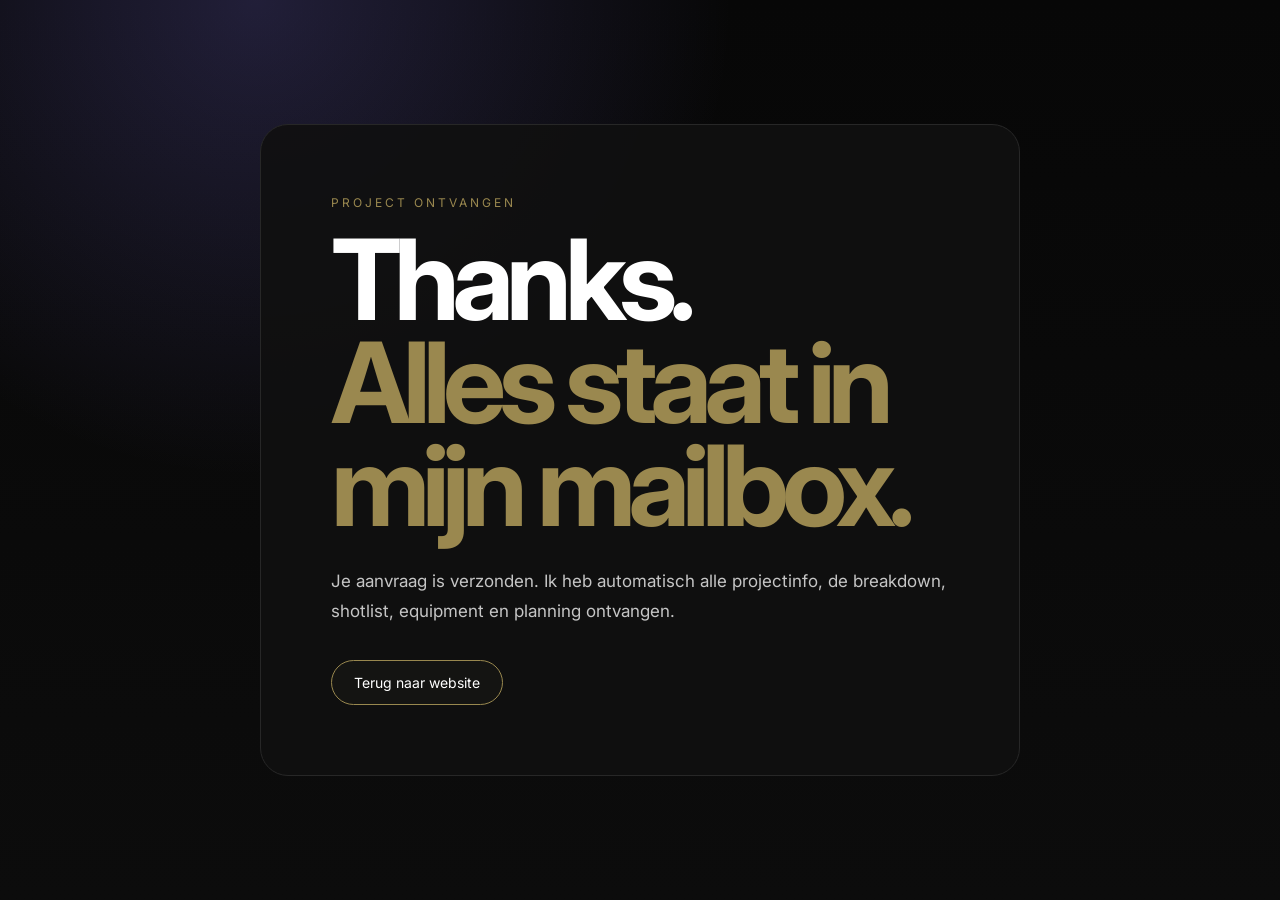
<file: thanks.html>
<!DOCTYPE html>
<html lang="nl">
<head>
  <meta charset="UTF-8" />
  <meta name="viewport" content="width=device-width, initial-scale=1.0" />
  <meta name="description" content="Je projectaanvraag voor Ochtendstond.WAV is ontvangen." />

  <link rel="icon" type="image/png" href="assets/favicon.png" />
  <link rel="shortcut icon" type="image/png" href="assets/favicon.png" />
  <link rel="apple-touch-icon" href="assets/favicon.png" />
  <link rel="stylesheet" href="style.css?v=20260827-final" />

  <title>Project ontvangen - Ebben Visuals</title>
</head>
<body class="thanks-page">
  <main class="thanks-card">
    <p class="eyebrow">PROJECT ONTVANGEN</p>
    <h1>Thanks.<br><span>Alles staat in mijn mailbox.</span></h1>
    <p class="hero-desc">
      Je aanvraag is verzonden. Ik heb automatisch alle projectinfo, de breakdown, shotlist,
      equipment en planning ontvangen.
    </p>
    <a class="btn btn-primary" href="index.html">Terug naar website</a>
  </main>
</body>
</html>
</file>
<file: style.css>
@import url('https://fonts.googleapis.com/css2?family=Inter:wght@300;400;500;600;700;800&display=swap');

:root {
  --bg: #070707;
  --panel: #101010;
  --panel-2: #171717;
  --line: #272727;
  --text: #ffffff;
  --muted: #a7a7a7;
  --soft: #6f6f6f;
  --accent: #8b7dff;
  --accent-2: #5f55d8;
  --green: #37d69a;
  --orange: #e9b15d;
  --radius: 18px;
}

* {
  margin: 0;
  padding: 0;
  box-sizing: border-box;
}

html {
  scroll-behavior: smooth;
}

body {
  min-height: 100vh;
  background:
    radial-gradient(circle at 20% 0%, rgba(139, 125, 255, 0.2), transparent 35%),
    linear-gradient(180deg, #070707 0%, #0c0c0c 100%);
  color: var(--text);
  font-family: 'Inter', system-ui, -apple-system, BlinkMacSystemFont, sans-serif;
}

a {
  color: inherit;
  text-decoration: none;
}

.site-header {
  position: fixed;
  top: 0;
  left: 0;
  z-index: 50;
  width: 100%;
  display: flex;
  justify-content: space-between;
  align-items: center;
  padding: 24px 60px;
  background: rgba(7, 7, 7, 0.62);
  border-bottom: 1px solid rgba(255,255,255,0.06);
  backdrop-filter: blur(14px);
}

.logo {
  font-size: 13px;
  font-weight: 700;
  letter-spacing: 4px;
}

.nav-links {
  display: flex;
  gap: 28px;
}

.nav-links a {
  font-size: 13px;
  color: var(--muted);
  transition: 0.2s ease;
}

.nav-links a:hover {
  color: var(--text);
}

.hero {
  min-height: 100vh;
  display: flex;
  align-items: center;
  padding: 150px 60px 90px;
  background:
    linear-gradient(90deg, rgba(0,0,0,0.88), rgba(0,0,0,0.45)),
    url("assets/DSC00262.JPG");
  background-size: cover;
  background-position: center;
}

.hero-content {
  width: 100%;
  max-width: 920px;
}

.eyebrow {
  font-size: 12px;
  letter-spacing: 3px;
  color: #9a884f;
  margin-bottom: 18px;
  text-transform: uppercase;
}

h1 {
  font-size: clamp(52px, 9vw, 112px);
  line-height: 0.92;
  letter-spacing: -0.07em;
  margin-bottom: 30px;
}

h1 span,
.section-head h2 span {
  color: #9a884f;
}

.hero-desc {
  max-width: 620px;
  color: rgba(255,255,255,0.76);
  font-size: 17px;
  line-height: 1.75;
  margin-bottom: 34px;
}

.hero-actions,
.form-nav {
  display: flex;
  gap: 12px;
  flex-wrap: wrap;
}

.btn {
  display: inline-flex;
  justify-content: center;
  align-items: center;
  border: 1px solid var(--line);
  border-radius: 999px;
  padding: 13px 22px;
  font-size: 14px;
  cursor: pointer;
  transition: 0.2s ease;
  font-family: inherit;
}

.btn-primary {
  color: white;
  background: #141412;
  border-color: #99884f;
}

.btn-primary:hover {
  background: #99884f;
  border-color: #99884f;
}

.btn-primary:active {
  transform: scale(0.98);
}

.btn-secondary {
  color: white;
  background: #141412;
  border-color: #8b7dff;
}

.btn-secondary:hover {
  background: #8b7dff;
  border-color: #8b7dff;
}

.btn-secondary:active {
  transform: scale(0.98);
}

.section {
  padding: 110px 60px;
}

.section-head {
  max-width: 760px;
  margin-bottom: 36px;
}

.section-head h2 {
  font-size: clamp(34px, 5vw, 64px);
  line-height: 1;
  letter-spacing: -0.055em;
}

.section-sub {
  color: var(--muted);
  line-height: 1.7;
  margin-top: 16px;
}

.projects {
  display: grid;
  grid-template-columns: repeat(3, 1fr);
  gap: 18px;
}

.project-card {
  display: block;
  position: relative;
  height: 520px;
  border-radius: var(--radius);
  overflow: hidden;
  background: var(--panel);
  cursor: pointer;
}

.project-card img {
  width: 100%;
  height: 100%;
  object-fit: cover;
  filter: saturate(0.75) contrast(1.08);
  transition: transform 0.6s ease;
}

.project-card:hover img {
  transform: scale(1.06);
}

.overlay {
  position: absolute;
  inset: auto 0 0 0;
  padding: 28px;
  background: linear-gradient(transparent, rgba(0,0,0,0.92));
}

.overlay p {
  color: #9a884f;
  font-size: 12px;
  margin-bottom: 8px;
}

.overlay h3 {
  font-size: 26px;
}

.overlay span {
  display: inline-flex;
  width: fit-content;
  margin-top: 12px;
  color: rgba(255,255,255,0.78);
  font-size: 12px;
  border-bottom: 1px solid rgba(255,255,255,0.22);
}

.portfolio-page {
  background:
    radial-gradient(circle at 80% 0%, rgba(154,136,79,0.16), transparent 34%),
    linear-gradient(180deg, #070707 0%, #0c0c0c 100%);
}

.portfolio-header {
  position: sticky;
  top: 0;
}

.portfolio-main {
  padding-top: 90px;
}

.portfolio-hero {
  min-height: 62vh;
  display: flex;
  align-items: end;
  padding: 140px 60px 70px;
  background:
    linear-gradient(180deg, rgba(0,0,0,0.1), rgba(0,0,0,0.92)),
    var(--portfolio-image);
  background-size: cover;
  background-position: center;
}

.portfolio-hero-content {
  max-width: 860px;
}

.portfolio-kicker {
  display: inline-flex;
  gap: 8px;
  align-items: center;
  color: #d9cc8a;
  font-size: 12px;
  letter-spacing: 3px;
  text-transform: uppercase;
  margin-bottom: 18px;
}

.portfolio-kicker::before {
  content: "";
  width: 34px;
  height: 1px;
  background: #9a884f;
}

.portfolio-hero h1 {
  font-size: clamp(48px, 8vw, 104px);
  line-height: 0.95;
  letter-spacing: -0.07em;
  margin-bottom: 24px;
}

.portfolio-hero p {
  max-width: 680px;
  color: rgba(255,255,255,0.76);
  font-size: 17px;
  line-height: 1.75;
}

.portfolio-toolbar {
  display: flex;
  justify-content: space-between;
  gap: 14px;
  align-items: center;
  padding: 26px 60px;
  border-top: 1px solid var(--line);
  border-bottom: 1px solid var(--line);
  background: rgba(7,7,7,0.78);
}

.portfolio-toolbar p {
  color: var(--muted);
  font-size: 14px;
}

.portfolio-nav {
  display: flex;
  gap: 10px;
  flex-wrap: wrap;
}

.portfolio-nav a {
  border: 1px solid var(--line);
  border-radius: 999px;
  color: var(--muted);
  padding: 9px 14px;
  font-size: 13px;
  transition: 0.2s ease;
}

.portfolio-nav a:hover,
.portfolio-nav a.active {
  color: white;
  border-color: #9a884f;
  background: rgba(154,136,79,0.12);
}

.portfolio-grid {
  display: grid;
  grid-template-columns: repeat(12, 1fr);
  gap: 16px;
}

.portfolio-item {
  grid-column: span 4;
  border: 1px solid var(--line);
  border-radius: 18px;
  overflow: hidden;
  background: #0a0a0a;
}

.portfolio-item.wide {
  grid-column: span 8;
}

.portfolio-item.tall {
  grid-row: span 2;
}

.portfolio-media {
  width: 100%;
  aspect-ratio: 4 / 5;
  display: block;
  object-fit: cover;
  background: #111;
  filter: saturate(0.82) contrast(1.05);
}

.portfolio-item.wide .portfolio-media {
  aspect-ratio: 16 / 9;
}

.portfolio-caption {
  padding: 16px;
}

.portfolio-caption span {
  color: #9a884f;
  font-size: 11px;
  letter-spacing: 2px;
  text-transform: uppercase;
}

.portfolio-caption h3 {
  font-size: 18px;
  margin: 7px 0 6px;
}

.portfolio-caption p {
  color: var(--muted);
  font-size: 13px;
  line-height: 1.55;
}

.portfolio-empty {
  min-height: 260px;
  display: grid;
  place-items: center;
  padding: 24px;
  color: var(--muted);
  text-align: center;
  border: 1px dashed rgba(255,255,255,0.18);
  background:
    linear-gradient(135deg, rgba(139,125,255,0.08), transparent 45%),
    #0a0a0a;
}

.portfolio-soon-panel {
  position: relative;
  z-index: 2;
  margin-bottom: 18px;
  border: 1px solid rgba(154,136,79,0.35);
  border-radius: 24px;
  background:
    linear-gradient(135deg, rgba(154,136,79,0.16), transparent 42%),
    rgba(16,16,16,0.9);
  padding: clamp(26px, 5vw, 48px);
}

.portfolio-soon-label {
  width: fit-content;
  color: #d9cc8a;
  border: 1px solid rgba(154,136,79,0.36);
  border-radius: 999px;
  background: rgba(154,136,79,0.1);
  padding: 7px 11px;
  font-size: 11px;
  font-weight: 800;
  letter-spacing: 2px;
  margin-bottom: 18px;
}

.portfolio-soon-panel h2 {
  max-width: 760px;
  font-size: clamp(36px, 6vw, 76px);
  line-height: 0.95;
  letter-spacing: -0.06em;
  margin-bottom: 18px;
}

.portfolio-soon-panel p:not(.portfolio-soon-label) {
  max-width: 680px;
  color: var(--muted);
  font-size: 15px;
  line-height: 1.75;
  margin-bottom: 26px;
}

.portfolio-grid-muted {
  opacity: 0.58;
  filter: grayscale(1);
}

.portfolio-placeholder .portfolio-empty {
  min-height: 220px;
}

.portfolio-cta {
  display: flex;
  justify-content: space-between;
  align-items: center;
  gap: 22px;
  border: 1px solid var(--line);
  border-radius: 24px;
  background: rgba(16,16,16,0.84);
  padding: clamp(24px, 5vw, 46px);
}

.portfolio-cta h2 {
  font-size: clamp(30px, 5vw, 58px);
  line-height: 1;
  letter-spacing: -0.055em;
}

.portfolio-cta p {
  max-width: 560px;
  color: var(--muted);
  line-height: 1.7;
  margin-top: 14px;
}

.process-section {
  background: linear-gradient(180deg, rgba(255,255,255,0.015), rgba(255,255,255,0));
}

.process-grid {
  display: grid;
  grid-template-columns: minmax(0, 0.95fr) minmax(320px, 1.05fr);
  gap: 18px;
  align-items: start;
}

.workflow-list {
  display: grid;
  gap: 12px;
}

.workflow-step {
  display: grid;
  grid-template-columns: 46px 1fr;
  gap: 16px;
  align-items: start;
  border: 1px solid var(--line);
  border-radius: 18px;
  background: rgba(10,10,10,0.72);
  padding: 18px;
}

.workflow-step span {
  display: inline-flex;
  justify-content: center;
  align-items: center;
  width: 38px;
  height: 38px;
  border-radius: 999px;
  color: #d9cc8a;
  background: rgba(154,136,79,0.12);
  border: 1px solid rgba(154,136,79,0.34);
  font-size: 12px;
  font-weight: 700;
}

.workflow-step h3,
.package-detail h3 {
  font-size: 20px;
  letter-spacing: -0.03em;
  margin-bottom: 8px;
}

.workflow-step p,
.package-note {
  color: var(--muted);
  font-size: 14px;
  line-height: 1.65;
}

.package-explorer {
  border: 1px solid var(--line);
  border-radius: 24px;
  background: rgba(16,16,16,0.86);
  padding: 16px;
  box-shadow: 0 30px 90px rgba(0,0,0,0.28);
}

.package-tabs {
  display: grid;
  grid-template-columns: repeat(4, 1fr);
  gap: 8px;
  padding: 6px;
  border-radius: 18px;
  background: #090909;
  margin-bottom: 16px;
}

.package-option {
  border: 0;
  border-radius: 13px;
  background: transparent;
  color: var(--muted);
  padding: 12px 8px;
  cursor: pointer;
  font-family: inherit;
  font-weight: 600;
  transition: 0.2s ease;
}

.package-option:hover {
  color: white;
  background: rgba(154,136,79,0.1);
}

.package-option.active,
.package-option[aria-selected="true"] {
  color: white;
  background: var(--panel-2);
  box-shadow: 0 0 0 2px rgba(154,136,79,0.26);
}

.package-detail {
  display: none;
  min-height: 390px;
  border: 1px solid var(--line);
  border-radius: 18px;
  background:
    linear-gradient(135deg, rgba(139,125,255,0.1), transparent 35%),
    #0a0a0a;
  padding: 24px;
}

.package-detail.active {
  display: block;
}

.package-label {
  color: #9a884f;
  font-size: 12px;
  font-weight: 700;
  letter-spacing: 2px;
  margin-bottom: 14px;
}

.package-detail ul {
  display: grid;
  gap: 10px;
  margin: 18px 0 22px;
  padding-left: 18px;
  color: rgba(255,255,255,0.84);
  line-height: 1.55;
}

.package-detail li::marker {
  color: var(--accent);
}

.system-card {
  width: 100%;
  max-width: 820px;
  background: rgba(16,16,16,0.84);
  border: 1px solid var(--line);
  border-radius: 24px;
  padding: 18px;
  box-shadow: 0 30px 90px rgba(0,0,0,0.35);
}

.tab-bar {
  display: flex;
  gap: 8px;
  background: #090909;
  padding: 6px;
  border-radius: 18px;
  margin-bottom: 22px;
}

.tab {
  flex: 1;
  border: 0;
  border-radius: 13px;
  background: transparent;
  color: var(--muted);
  padding: 13px 10px;
  cursor: pointer;
  font-family: inherit;
  transition: 0.2s ease;
  font-weight: 500;
}

.tab:hover {
  color: var(--text);
  background: rgba(139, 125, 255, 0.08);
}

.tab.active,
.tab[aria-selected="true"] {
  color: white;
  background: var(--panel-2);
  box-shadow: 0 0 0 2px rgba(139, 125, 255, 0.28);
}

.panel {
  display: none;
}

.panel.active {
  display: block;
}

.progress-bar {
  display: flex;
  align-items: center;
  gap: 8px;
  margin: 8px 0 28px;
}

.step-dot {
  width: 9px;
  height: 9px;
  border-radius: 999px;
  background: #333;
}

.step-dot.done {
  background: var(--green);
}

.step-dot.active {
  width: 34px;
  background: var(--accent);
}

#step-label {
  margin-left: 8px;
  color: var(--soft);
  font-size: 12px;
}

.form-step {
  display: none;
}

.form-step.active {
  display: block;
}

.form-step h3 {
  font-size: 24px;
  margin-bottom: 8px;
}

.form-step p {
  color: var(--muted);
  margin-bottom: 24px;
}

label,
.field-block {
  display: block;
  margin-bottom: 22px;
  color: var(--muted);
  font-size: 13px;
}

input,
textarea,
select {
  width: 100%;
  margin-top: 8px;
  background: #0a0a0a;
  border: 1px solid var(--line);
  border-radius: 14px;
  padding: 15px 15px;
  color: white;
  font-size: 14px;
  font-family: inherit;
  outline: none;
  transition: 0.2s ease;
}

input:focus,
textarea:focus,
select:focus {
  border-color: var(--accent);
  box-shadow: 0 0 0 2px rgba(139, 125, 255, 0.12);
}

textarea {
  min-height: 110px;
  resize: vertical;
}

.option-grid {
  display: grid;
  grid-template-columns: repeat(3, 1fr);
  gap: 9px;
  margin-top: 10px;
}

.option {
  border: 1px solid var(--line);
  background: #0a0a0a;
  color: var(--muted);
  border-radius: 14px;
  padding: 13px 10px;
  cursor: pointer;
  font-family: inherit;
  font-weight: 500;
  transition: 0.2s ease;
}

.option:hover {
  border-color: var(--accent);
  color: var(--accent);
}

.option.selected {
  color: #ffffff;
  background: var(--accent);
  border-color: var(--accent);
  box-shadow: 0 0 0 2px rgba(139, 125, 255, 0.28);
}

.option.selected::before {
  content: "✓ ";
  font-weight: 700;
}

.form-nav {
  justify-content: space-between;
  margin-top: 28px;
}

.form-status {
  min-height: 23px;
}

.empty-state {
  text-align: center;
  padding: 54px 20px;
}

.empty-state i {
  display: block;
  color: var(--soft);
  font-size: 46px;
  margin-bottom: 14px;
}

.empty-state p,
.muted {
  color: var(--muted);
  font-size: 14px;
  line-height: 1.6;
}

.hidden {
  display: none;
}

.breakdown-output {
  display: grid;
  gap: 14px;
}

.breakdown-card {
  border: 1px solid var(--line);
  border-radius: 18px;
  overflow: hidden;
  background: #0a0a0a;
}

.breakdown-header {
  display: flex;
  align-items: center;
  gap: 10px;
  background: var(--panel-2);
  padding: 14px 16px;
}

.breakdown-header i {
  color: var(--accent);
  font-size: 19px;
}

.breakdown-header h3 {
  font-size: 15px;
}

.breakdown-body {
  padding: 16px;
}

.breakdown-row {
  display: flex;
  justify-content: space-between;
  gap: 18px;
  padding: 9px 0;
  border-bottom: 1px solid var(--line);
  font-size: 13px;
}

.breakdown-row:last-child {
  border-bottom: 0;
}

.breakdown-row span:first-child {
  color: var(--muted);
  min-width: 140px;
}

.breakdown-row strong {
  text-align: right;
}

.pill {
  display: inline-block;
  padding: 7px 11px;
  border-radius: 999px;
  background: rgba(139,125,255,0.14);
  color: #c9c3ff;
  font-size: 12px;
  margin: 4px 4px 4px 0;
}

.pill.green {
  color: #b8ffdf;
  background: rgba(55,214,154,0.14);
}

.pill.orange {
  color: #ffd9a6;
  background: rgba(233,177,93,0.14);
}

.metrics {
  display: grid;
  grid-template-columns: repeat(3, 1fr);
  gap: 14px;
  margin-bottom: 20px;
}

.metric {
  border: 1px solid var(--line);
  border-radius: 16px;
  background: #0a0a0a;
  padding: 18px;
}

.metric span {
  display: block;
  color: var(--muted);
  font-size: 12px;
  margin-bottom: 8px;
}

.metric strong {
  font-size: 24px;
}

.project-list {
  display: grid;
  gap: 10px;
}

.project-row {
  display: flex;
  gap: 12px;
  align-items: center;
  border: 1px solid var(--line);
  background: #0a0a0a;
  border-radius: 16px;
  padding: 14px;
  cursor: pointer;
  transition: 0.2s ease;
}

.project-row:hover {
  border-color: var(--accent);
  background: rgba(139, 125, 255, 0.06);
}

.project-row.active {
  border-color: var(--accent);
  background: rgba(139, 125, 255, 0.14);
}

.project-row-completed {
  opacity: 0.48;
  filter: grayscale(1);
}

.project-row-completed .status {
  color: #d7d7d7;
  background: rgba(255, 255, 255, 0.08);
}

.status {
  border-radius: 999px;
  background: rgba(139,125,255,0.14);
  color: #c9c3ff;
  padding: 5px 9px;
  font-size: 11px;
}

.project-info {
  flex: 1;
}

.project-info strong {
  display: block;
  font-size: 14px;
}

.project-info span {
  display: block;
  color: var(--muted);
  font-size: 12px;
  margin-top: 3px;
}

.about-text {
  max-width: 75ch;
  font-size: 17px;
  color: rgba(255,255,255,0.82);
  line-height: 1.35;
  letter-spacing: -0.03em;
}

.contact-links {
  display: flex;
  flex-direction: column;
  gap: 14px;
}

.contact-links a {
  width: fit-content;
  font-size: clamp(12px, 3vw, 20px);
  letter-spacing: -0.05em;
  border-bottom: 1px solid rgba(255,255,255,0.2);
  transition: 0.2s ease;
}

.contact-links a:hover {
  border-bottom-color: var(--accent);
  color: var(--accent);
}

.footer {
  padding: 32px 60px;
  color: var(--soft);
  border-top: 1px solid var(--line);
}

#completeProjectBtn:disabled,
button:disabled {
  cursor: not-allowed;
  opacity: 0.55;
}

@media (max-width: 900px) {
  .site-header {
    padding: 18px 22px;
  }

  .nav-links {
    display: none;
  }

  .hero,
  .section {
    padding-left: 22px;
    padding-right: 22px;
  }

  .projects,
  .process-grid,
  .portfolio-grid,
  .metrics {
    grid-template-columns: 1fr;
  }

  .portfolio-hero,
  .portfolio-toolbar {
    padding-left: 22px;
    padding-right: 22px;
  }

  .portfolio-toolbar,
  .portfolio-cta {
    align-items: flex-start;
    flex-direction: column;
  }

  .portfolio-item,
  .portfolio-item.wide {
    grid-column: span 1;
  }

  .project-card {
    height: 420px;
  }

  .option-grid {
    grid-template-columns: repeat(2, 1fr);
  }

  .package-detail {
    min-height: auto;
  }

  .breakdown-row {
    flex-direction: column;
    gap: 5px;
  }

  .breakdown-row strong {
    text-align: left;
  }

  .footer {
    padding: 28px 22px;
  }
}

@media (max-width: 560px) {
  .hero {
    padding-top: 130px;
  }

  .hero-actions,
  .form-nav,
  .tab-bar,
  .package-tabs {
    flex-direction: column;
  }

  .package-tabs {
    display: flex;
  }

  .option-grid {
    grid-template-columns: 1fr;
  }
}

.thanks-page {
  min-height: 100vh;
  display: flex;
  align-items: center;
  justify-content: center;
  padding: 40px 20px;
}

.thanks-card {
  width: min(760px, 100%);
  border: 1px solid var(--line);
  background: rgba(16, 16, 16, 0.9);
  border-radius: 28px;
  padding: clamp(32px, 6vw, 70px);
}

.about-text {
  margin-bottom: 1.5rem;
  line-height: 1.8;
}

/* Screenplay redesign for Ochtendstond.WAV */
.screenplay-site {
  --paper: #fbfaf6;
  --script-ink: #111111;
  --script-muted: #4d4a44;
  --script-rule: #d8d4ca;
  --script-red: #ff493d;
  --script-red-soft: rgba(255, 73, 61, 0.12);
  --script-shadow: rgba(28, 23, 16, 0.2);
  --page-width: 930px;
  --script-margin: clamp(28px, 7vw, 104px);
  background:
    linear-gradient(90deg, rgba(0, 0, 0, 0.035) 1px, transparent 1px),
    linear-gradient(180deg, #d8d2c4, #f0eadf 42%, #d6cfbf);
  background-size: 46px 46px, auto;
  color: var(--script-ink);
  font-family: "Courier New", Courier, monospace;
}

.screenplay-site::selection {
  background: var(--script-red-soft);
}

.screenplay-site .site-header {
  position: sticky;
  top: 0;
  z-index: 80;
  width: min(100%, var(--page-width));
  margin: 0 auto;
  padding: 14px var(--script-margin);
  display: grid;
  grid-template-columns: 1fr auto 1fr;
  align-items: center;
  gap: clamp(18px, 4vw, 54px);
  background: rgba(251, 250, 246, 0.94);
  border: 1px solid var(--script-rule);
  border-top: 0;
  backdrop-filter: blur(10px);
  box-shadow: 0 12px 30px rgba(0,0,0,0.07);
}

.screenplay-site .logo {
  color: var(--script-ink);
  font-size: 12px;
  font-weight: 700;
  letter-spacing: 0.04em;
  text-align: center;
  text-transform: uppercase;
}

.screenplay-site .nav-links {
  display: flex;
  gap: clamp(12px, 2vw, 24px);
  align-items: center;
}

.screenplay-site .nav-left {
  justify-content: flex-start;
}

.screenplay-site .nav-right {
  justify-content: flex-end;
}

.screenplay-site .nav-links a {
  color: var(--script-muted);
  font-size: 12px;
  text-transform: uppercase;
}

.screenplay-site .nav-links a:hover {
  color: var(--script-red);
}

.screenplay-site main {
  width: min(100%, 1080px);
  margin: 0 auto;
  padding: 18px clamp(10px, 2vw, 24px) 54px;
}

.screenplay-site .hero,
.screenplay-site .section,
.screenplay-site .footer {
  position: relative;
  width: min(100%, var(--page-width));
  margin: 0 auto 34px;
  padding: 78px var(--script-margin) 86px;
  background:
    linear-gradient(90deg, rgba(0, 0, 0, 0.022), transparent 2%, transparent 98%, rgba(0, 0, 0, 0.03)),
    var(--paper);
  border: 1px solid #c7c2b7;
  border-radius: 0;
  box-shadow: 0 20px 60px var(--script-shadow);
}

.screenplay-site .hero {
  min-height: min(920px, calc(100vh - 72px));
  display: grid;
  place-items: center;
  background:
    linear-gradient(90deg, rgba(0, 0, 0, 0.022), transparent 2%, transparent 98%, rgba(0, 0, 0, 0.03)),
    var(--paper);
}

.screenplay-site .hero::before,
.screenplay-site .section::before {
  content: "";
  position: absolute;
  top: 0;
  bottom: 0;
  left: var(--script-margin);
  width: 1px;
  background: rgba(17, 17, 17, 0.08);
}

.screenplay-site .hero::after,
.screenplay-site .section::after {
  content: "";
  position: absolute;
  inset: 0;
  pointer-events: none;
  opacity: 0.28;
  background:
    repeating-linear-gradient(0deg, transparent 0 23px, rgba(0, 0, 0, 0.018) 24px),
    radial-gradient(circle at 22% 18%, rgba(0, 0, 0, 0.04), transparent 18%),
    radial-gradient(circle at 80% 84%, rgba(0, 0, 0, 0.03), transparent 22%);
  mix-blend-mode: multiply;
}

.screenplay-site .hero > *,
.screenplay-site .section > * {
  position: relative;
  z-index: 1;
}

.screenplay-site .hero-content {
  width: 100%;
  max-width: 680px;
  text-align: center;
}

.screenplay-site .hero-content::before {
  content: "A1";
  position: absolute;
  top: -22px;
  left: calc(var(--script-margin) * -0.72);
  color: var(--script-ink);
  font-weight: 700;
}

.screenplay-site .hero-content::after {
  content: "TITLE PAGE";
  position: absolute;
  top: -64px;
  right: 0;
  color: var(--script-red);
  font-family: Arial, Helvetica, sans-serif;
  font-size: clamp(18px, 3vw, 32px);
  font-weight: 900;
  transform: rotate(-1deg);
}

.screenplay-site .eyebrow {
  color: var(--script-ink);
  font-size: 13px;
  font-weight: 700;
  letter-spacing: 0.02em;
  text-align: left;
}

.screenplay-site .hero .eyebrow {
  margin: 0 0 82px;
  text-align: center;
  text-decoration: underline;
  text-underline-offset: 4px;
}

.screenplay-site h1 {
  margin: 0 auto 28px;
  color: var(--script-ink);
  font-size: clamp(30px, 7vw, 68px);
  line-height: 1.18;
  letter-spacing: 0;
  text-align: center;
  text-transform: uppercase;
}

.screenplay-site h1 span,
.screenplay-site .section-head h2 span {
  color: var(--script-ink);
}

.screenplay-site .hero-desc {
  max-width: 620px;
  margin: 0 0 24px;
  color: var(--script-ink);
  font-size: 16px;
  line-height: 1.55;
}

.screenplay-site .script-label {
  margin: 0 0 28px;
  color: var(--script-muted);
  font-size: 13px;
  text-align: center;
  text-transform: uppercase;
}

.screenplay-site .hero-subtitle {
  max-width: 560px;
  margin: 0 auto 74px;
  color: var(--script-ink);
  font-size: clamp(15px, 2.2vw, 19px);
  line-height: 1.6;
  text-align: center;
}

.screenplay-site .script-credit {
  display: grid;
  gap: 8px;
  margin: 0 auto 52px;
  color: var(--script-muted);
  font-size: 13px;
  text-align: center;
  text-transform: uppercase;
}

.screenplay-site .script-credit strong {
  color: var(--script-ink);
  font-size: 16px;
}

.screenplay-site .hero-desc:first-of-type {
  margin-left: 138px;
  max-width: 430px;
}

.screenplay-site .hero-desc:first-of-type::first-line,
.screenplay-site .hero-desc:nth-of-type(2)::first-line {
  font-weight: 700;
}

.screenplay-site .hero-actions {
  justify-content: center;
  margin: 0;
}

.screenplay-site .story-page {
  min-height: 760px;
}

.screenplay-site .page-number {
  position: absolute;
  top: 34px;
  right: var(--script-margin);
  color: var(--script-muted);
}

.screenplay-site .transition,
.screenplay-site .slugline,
.screenplay-site .character {
  color: var(--script-ink);
  font-weight: 700;
  text-transform: uppercase;
}

.screenplay-site .transition {
  text-align: right;
}

.screenplay-site .slugline {
  margin: 42px 0 28px;
}

.screenplay-site .action {
  max-width: 680px;
  margin: 0 0 28px;
  color: var(--script-ink);
  font-size: 16px;
  line-height: 1.75;
}

.screenplay-site .character {
  margin: 44px auto 8px;
  text-align: center;
}

.screenplay-site .dialogue {
  max-width: 430px;
  margin: 0 auto 38px;
  color: var(--script-ink);
  font-size: 16px;
  line-height: 1.65;
  text-align: left;
}

.screenplay-site .btn {
  border: 1px solid var(--script-ink);
  border-radius: 0;
  background: var(--script-ink);
  color: var(--paper);
  font: inherit;
  font-size: 13px;
  padding: 0 16px;
  min-height: 42px;
}

.screenplay-site .btn-secondary {
  background: transparent;
  color: var(--script-ink);
}

.screenplay-site .btn:hover,
.screenplay-site .btn:focus-visible {
  outline: 0;
  border-color: var(--script-red);
  background: var(--script-red);
  color: var(--paper);
}

.screenplay-site .section::before {
  left: var(--script-margin);
}

.screenplay-site .section-head {
  max-width: 680px;
  margin-bottom: 42px;
}

.screenplay-site #work .section-head::before,
.screenplay-site #process .section-head::before,
.screenplay-site #intake .section-head::before,
.screenplay-site #about .section-head::before,
.screenplay-site #contact .section-head::before {
  display: block;
  margin-bottom: 20px;
  color: var(--script-ink);
  font-weight: 700;
  text-transform: uppercase;
}

.screenplay-site #work .section-head::before {
  content: "EXT. PORTFOLIO WALL - DAY";
}

.screenplay-site #process .section-head::before {
  content: "INT. PRE-PRODUCTION ROOM - CONTINUOUS";
}

.screenplay-site #intake .section-head::before {
  content: "INT. PROJECT DRAFT - START";
}

.screenplay-site #about .section-head::before {
  content: "CHARACTER INTRODUCTION";
}

.screenplay-site #contact .section-head::before {
  content: "FADE OUT.";
}

.screenplay-site .section-head h2 {
  font-size: clamp(18px, 3vw, 30px);
  line-height: 1.25;
  letter-spacing: 0;
  text-transform: uppercase;
}

.screenplay-site .section-sub {
  color: var(--script-muted);
}

.screenplay-site #work .section-head .eyebrow::after {
  content: " / SLUG LINE";
  color: var(--script-red);
  font-family: Arial, Helvetica, sans-serif;
  font-weight: 900;
}

.screenplay-site .projects {
  display: grid;
  grid-template-columns: 1fr;
  gap: 18px;
}

.screenplay-site .project-card {
  height: auto;
  min-height: 185px;
  display: grid;
  grid-template-columns: 190px 1fr;
  align-items: stretch;
  border: 0;
  border-bottom: 1px solid var(--script-rule);
  border-radius: 0;
  background: transparent;
}

.screenplay-site .project-card:hover {
  background: var(--script-red-soft);
  box-shadow: -12px 0 0 var(--script-red-soft), 12px 0 0 var(--script-red-soft);
}

.screenplay-site .project-card img {
  width: 100%;
  height: 100%;
  min-height: 150px;
  aspect-ratio: 4 / 3;
  margin: 0;
  object-fit: cover;
  object-position: center;
  filter: grayscale(1) contrast(1.08);
}

.screenplay-site .project-image-placeholder {
  width: 100%;
  height: 100%;
  min-height: 150px;
  aspect-ratio: 4 / 3;
  display: grid;
  place-items: center;
  border: 1px dashed var(--script-rule);
  background:
    linear-gradient(135deg, rgba(255, 73, 61, 0.08), transparent 54%),
    rgba(17, 17, 17, 0.04);
  color: var(--script-muted);
  font-size: 11px;
  font-weight: 700;
  text-align: center;
  text-transform: uppercase;
}

.screenplay-site .project-card:hover img {
  transform: none;
  filter: grayscale(0.2) contrast(1.05);
}

.screenplay-site .overlay {
  position: static;
  padding: 0 0 18px;
  background: transparent;
}

.screenplay-site .overlay p,
.screenplay-site .overlay span {
  color: var(--script-muted);
}

.screenplay-site .overlay h3 {
  color: var(--script-ink);
  font-size: 20px;
  text-transform: uppercase;
}

.screenplay-site .process-grid {
  grid-template-columns: 1fr;
}

.screenplay-site .workflow-step,
.screenplay-site .package-explorer,
.screenplay-site .system-card,
.screenplay-site .metric,
.screenplay-site .project-row,
.screenplay-site .breakdown-card {
  border-color: var(--script-rule);
  border-radius: 0;
  background: transparent;
  box-shadow: none;
}

.screenplay-site .workflow-step {
  grid-template-columns: 74px 1fr;
}

.screenplay-site .workflow-step span {
  width: auto;
  height: auto;
  border: 0;
  border-radius: 0;
  background: transparent;
  color: var(--script-muted);
}

.screenplay-site .workflow-step h3,
.screenplay-site .package-detail h3,
.screenplay-site .form-step h3 {
  color: var(--script-ink);
  text-transform: uppercase;
}

.screenplay-site .workflow-step p,
.screenplay-site .package-note,
.screenplay-site .form-step p,
.screenplay-site .muted,
.screenplay-site .empty-state p {
  color: var(--script-muted);
}

.screenplay-site .package-tabs,
.screenplay-site .tab-bar {
  background: transparent;
  border: 1px solid var(--script-rule);
  border-radius: 0;
}

.screenplay-site #intake .system-card {
  padding: clamp(18px, 4vw, 36px);
}

.screenplay-site #intake .tab-bar {
  width: fit-content;
  margin: 0 auto 32px;
  border-color: rgba(17, 17, 17, 0.12);
}

.screenplay-site .package-option,
.screenplay-site .tab,
.screenplay-site .option {
  border-radius: 0;
  background: transparent;
  color: var(--script-ink);
  font: inherit;
}

.screenplay-site #intake .tab {
  padding: 9px 13px;
  color: var(--script-muted);
  font-size: 12px;
}

.screenplay-site .package-option.active,
.screenplay-site .package-option[aria-selected="true"],
.screenplay-site .tab.active,
.screenplay-site .tab[aria-selected="true"],
.screenplay-site .option.selected {
  background: var(--script-red-soft);
  color: var(--script-ink);
  box-shadow: none;
}

.screenplay-site #intake .progress-bar {
  justify-content: center;
  margin: 4px 0 38px;
  padding-bottom: 20px;
  border-bottom: 1px solid rgba(17, 17, 17, 0.08);
}

.screenplay-site #intake .step-dot {
  width: 7px;
  height: 7px;
  background: rgba(17, 17, 17, 0.2);
}

.screenplay-site #intake .step-dot.done,
.screenplay-site #intake .step-dot.active {
  background: #111;
}

.screenplay-site #intake .step-dot.active {
  width: 28px;
}

.screenplay-site #step-label {
  color: var(--script-muted);
  font-size: 11px;
}

.screenplay-site #intake .form-step {
  max-width: 680px;
  margin: 0 auto;
}

.screenplay-site #intake .form-step h3 {
  margin-bottom: 10px;
  font-size: clamp(18px, 3vw, 26px);
  text-align: center;
}

.screenplay-site #intake .form-step > p {
  max-width: 420px;
  margin: 0 auto 28px;
  color: var(--script-muted);
  text-align: center;
  text-transform: none;
}

.screenplay-site #intake label,
.screenplay-site #intake .field-block {
  margin-bottom: 18px;
  color: var(--script-muted);
  font-size: 12px;
  letter-spacing: 0.02em;
}

.screenplay-site #intake input,
.screenplay-site #intake textarea,
.screenplay-site #intake select {
  padding: 12px 0;
}

.screenplay-site #intake textarea {
  min-height: 92px;
  padding: 12px;
}

.screenplay-site #intake .option-grid {
  grid-template-columns: repeat(2, minmax(0, 1fr));
  gap: 8px;
}

.screenplay-site #intake .option {
  padding: 10px 9px;
  border-color: rgba(17, 17, 17, 0.14);
  color: var(--script-muted);
  font-size: 12px;
}

.screenplay-site #intake .option:hover,
.screenplay-site #intake .option.selected {
  border-color: #111;
  background: rgba(17, 17, 17, 0.06);
  color: #111;
}

.screenplay-site #intake .form-status {
  max-width: 680px;
  margin: 18px auto 0;
  text-align: center;
}

.screenplay-site #intake .form-nav {
  max-width: 680px;
  margin: 28px auto 0;
}

.screenplay-site .package-detail {
  border-radius: 0;
  background: var(--paper);
  color: var(--script-ink);
}

.screenplay-site .package-detail,
.screenplay-site .package-detail p,
.screenplay-site .package-detail li,
.screenplay-site .package-detail h3,
.screenplay-site .package-note {
  color: var(--script-ink);
}

.screenplay-site .package-label {
  color: var(--script-red);
}

.screenplay-site label,
.screenplay-site .field-block {
  color: var(--script-ink);
  font: inherit;
  text-transform: uppercase;
}

.screenplay-site input,
.screenplay-site textarea,
.screenplay-site select {
  border: 0;
  border-bottom: 1px solid var(--script-ink);
  border-radius: 0;
  background: transparent;
  color: var(--script-ink);
  font: inherit;
}

.screenplay-site textarea {
  border: 1px solid var(--script-rule);
}

.screenplay-site input:focus,
.screenplay-site textarea:focus,
.screenplay-site select:focus {
  border-color: var(--script-red);
  background: var(--script-red-soft);
  box-shadow: none;
}

.screenplay-site .about-section {
  display: grid;
  grid-template-columns: minmax(0, 1fr) minmax(240px, 0.65fr);
  gap: 34px;
}

.screenplay-site .about-copy {
  min-width: 0;
}

.screenplay-site .about-text {
  color: var(--script-ink);
}

.screenplay-site .about-portrait {
  align-self: start;
  overflow: hidden;
  border: 1px solid var(--script-rule);
  background: var(--paper);
  min-height: 420px;
}

.screenplay-site .about-portrait img {
  width: 100%;
  height: 420px;
  display: block;
  object-fit: cover;
  filter: grayscale(1) contrast(1.04);
}

.screenplay-site .about-portrait figcaption {
  padding: 12px;
  color: var(--script-muted);
  font-size: 12px;
  text-transform: uppercase;
}

.screenplay-site .contact-links a {
  color: var(--script-ink);
}

.screenplay-site .footer {
  min-height: auto;
  color: var(--script-muted);
}

@media (max-width: 900px) {
  .screenplay-site .site-header {
    padding: 14px 22px;
    grid-template-columns: 1fr;
    gap: 10px;
  }

  .screenplay-site .nav-links {
    display: flex;
    overflow-x: auto;
    gap: 14px;
    justify-content: center;
    width: 100%;
  }

  .screenplay-site .hero,
  .screenplay-site .section,
  .screenplay-site .footer {
    padding: 58px 22px 64px;
  }

  .screenplay-site .hero {
    min-height: auto;
  }

  .screenplay-site .hero-content::after {
    display: none;
  }

  .screenplay-site .hero-desc:first-of-type,
  .screenplay-site .hero-actions {
    margin-left: 0;
  }

  .screenplay-site .project-card,
  .screenplay-site .about-section {
    grid-template-columns: 1fr;
  }

  .screenplay-site .project-card img {
    width: 100%;
    height: 240px;
  }

  .screenplay-site #intake .option-grid {
    grid-template-columns: 1fr;
  }
}

/* Storyboard portfolio pages */
.storyboard-page {
  --paper: #fbfaf6;
  --script-ink: #111111;
  --script-muted: #4d4a44;
  --script-rule: #d8d4ca;
  --script-red: #ff493d;
  background:
    linear-gradient(90deg, rgba(0, 0, 0, 0.035) 1px, transparent 1px),
    linear-gradient(180deg, #d8d2c4, #f0eadf 42%, #d6cfbf);
  background-size: 46px 46px, auto;
  color: var(--script-ink);
  font-family: "Courier New", Courier, monospace;
}

.storyboard-page .site-header {
  width: min(100%, 930px);
  margin: 0 auto;
  padding: 14px clamp(22px, 7vw, 104px);
  border: 1px solid var(--script-rule);
  border-top: 0;
  background: rgba(251, 250, 246, 0.94);
  box-shadow: 0 12px 30px rgba(0,0,0,0.07);
}

.storyboard-page .logo,
.storyboard-page .nav-links a {
  color: var(--script-ink);
  font-size: 12px;
  letter-spacing: 0.02em;
  text-transform: uppercase;
}

.storyboard-page .portfolio-main {
  width: min(100%, 1080px);
  margin: 0 auto;
  padding: 18px clamp(10px, 2vw, 24px) 54px;
}

.storyboard-page .portfolio-hero,
.storyboard-page .section {
  width: min(100%, 930px);
  margin: 0 auto 34px;
  padding: 78px clamp(28px, 7vw, 104px) 86px;
  border: 1px solid #c7c2b7;
  border-radius: 0;
  background:
    linear-gradient(90deg, rgba(0, 0, 0, 0.022), transparent 2%, transparent 98%, rgba(0, 0, 0, 0.03)),
    var(--paper);
  box-shadow: 0 20px 60px rgba(28, 23, 16, 0.2);
}

.storyboard-page .portfolio-hero {
  min-height: 720px;
  display: grid;
  place-items: center;
  text-align: center;
  background:
    linear-gradient(rgba(251, 250, 246, 0.82), rgba(251, 250, 246, 0.96)),
    var(--portfolio-image),
    var(--paper);
  background-size: cover;
  background-position: center;
}

.storyboard-page .portfolio-hero-content {
  max-width: 650px;
}

.storyboard-page .portfolio-kicker {
  display: block;
  margin: 0 0 78px;
  color: var(--script-ink);
  font-size: 13px;
  font-weight: 700;
  letter-spacing: 0.02em;
  text-align: center;
  text-decoration: underline;
  text-underline-offset: 4px;
}

.storyboard-page .portfolio-kicker::before {
  display: none;
}

.storyboard-page .portfolio-hero h1 {
  margin: 0 auto 30px;
  color: var(--script-ink);
  font-size: clamp(30px, 6.5vw, 66px);
  line-height: 1.12;
  letter-spacing: 0;
  text-transform: uppercase;
}

.storyboard-page .portfolio-hero p {
  color: var(--script-muted);
  font-size: 15px;
}

.storyboard-page .portfolio-toolbar {
  width: min(100%, 930px);
  margin: 0 auto 34px;
  padding: 22px clamp(28px, 7vw, 104px);
  border: 1px solid var(--script-rule);
  border-radius: 0;
  background: var(--paper);
}

.storyboard-page .portfolio-toolbar p,
.storyboard-page .portfolio-nav a {
  color: var(--script-muted);
  font-size: 12px;
}

.storyboard-page .portfolio-nav a {
  border: 1px solid var(--script-rule);
  border-radius: 0;
  background: transparent;
  text-transform: uppercase;
}

.storyboard-page .portfolio-nav a:hover,
.storyboard-page .portfolio-nav a.active {
  color: var(--script-ink);
  border-color: var(--script-red);
  background: rgba(255, 73, 61, 0.12);
}

.storyboard-intro {
  max-width: 690px;
  margin-bottom: 34px;
}

.storyboard-intro h2 {
  margin: 10px 0 14px;
  color: var(--script-ink);
  font-size: clamp(22px, 4vw, 38px);
  line-height: 1.2;
  text-transform: uppercase;
}

.storyboard-intro p,
.storyboard-intro strong {
  color: var(--script-muted);
}

.storyboard-page .portfolio-grid {
  grid-template-columns: repeat(12, 1fr);
  gap: 14px;
}

.storyboard-page .portfolio-item {
  color: var(--script-ink);
  border: 1px solid var(--script-rule);
  border-radius: 0;
  background: #fffdf7;
  box-shadow: 8px 8px 0 rgba(17, 17, 17, 0.06);
  text-decoration: none;
  transition: transform 0.2s ease, filter 0.2s ease, box-shadow 0.2s ease;
}

.storyboard-page .storyboard-frame:hover {
  transform: translateY(-3px) rotate(-0.35deg);
  box-shadow: 12px 12px 0 rgba(255, 73, 61, 0.12);
}

.storyboard-page .portfolio-media {
  filter: grayscale(1) contrast(1.08);
  transition: filter 0.25s ease, transform 0.25s ease;
}

.storyboard-page .storyboard-frame:hover .portfolio-media {
  filter: grayscale(0.05) contrast(1.02) saturate(1.06);
  transform: scale(1.015);
}

.storyboard-page .portfolio-caption {
  border-top: 1px solid var(--script-rule);
  background: #fffdf7;
}

.storyboard-page .portfolio-caption span {
  color: var(--script-red);
}

.storyboard-page .portfolio-caption h3,
.storyboard-page .portfolio-caption p {
  color: var(--script-ink);
}

.storyboard-page .portfolio-empty {
  min-height: 260px;
  color: var(--script-muted);
  border: 1px dashed var(--script-rule);
  background:
    repeating-linear-gradient(0deg, transparent 0 23px, rgba(0, 0, 0, 0.018) 24px),
    #fffdf7;
  text-transform: uppercase;
}

.storyboard-page .portfolio-soon-panel,
.storyboard-page .portfolio-cta {
  border: 1px solid var(--script-rule);
  border-radius: 0;
  background: #fffdf7;
  box-shadow: none;
}

.storyboard-page .portfolio-soon-label {
  color: var(--script-red);
  border-color: var(--script-rule);
  border-radius: 0;
  background: transparent;
}

.storyboard-page .portfolio-soon-panel h2,
.storyboard-page .portfolio-soon-panel p,
.storyboard-page .portfolio-cta h2,
.storyboard-page .portfolio-cta p {
  color: var(--script-ink);
  letter-spacing: 0;
}

.storyboard-page .youtube-embed {
  border-radius: 0;
}

@media (max-width: 900px) {
  .storyboard-page .portfolio-main {
    padding-top: 12px;
  }

  .storyboard-page .portfolio-hero,
  .storyboard-page .section,
  .storyboard-page .portfolio-toolbar {
    padding: 54px 22px 60px;
  }

  .storyboard-page .portfolio-hero {
    min-height: 560px;
  }

  .storyboard-page .portfolio-item,
  .storyboard-page .portfolio-item.wide {
    grid-column: 1 / -1;
  }
}

/* Clean white screenplay pass */
.screenplay-site {
  --paper: #ffffff;
  --script-muted: #565656;
  --script-rule: #dedede;
  --script-red-soft: rgba(17, 17, 17, 0.06);
  --script-shadow: rgba(0, 0, 0, 0.08);
  background: #f6f6f3;
}

.screenplay-site .site-header {
  background: rgba(255, 255, 255, 0.96);
  box-shadow: 0 10px 28px rgba(0, 0, 0, 0.045);
}

.screenplay-site .hero,
.screenplay-site .section,
.screenplay-site .footer {
  background: var(--paper);
  border-color: var(--script-rule);
  box-shadow: 0 18px 46px var(--script-shadow);
}

.screenplay-site .hero::after,
.screenplay-site .section::after {
  opacity: 0.12;
  background: repeating-linear-gradient(0deg, transparent 0 25px, rgba(0, 0, 0, 0.012) 26px);
}

.screenplay-site .hero-content::after {
  display: none;
}

.screenplay-site .hero-content::before {
  color: rgba(17, 17, 17, 0.52);
}

.screenplay-site .hero .eyebrow {
  display: none;
}

.screenplay-site .script-label {
  margin: 0 0 42px;
  color: var(--script-ink);
  font-weight: 700;
}

.screenplay-site .hero-subtitle {
  margin-bottom: 88px;
  color: var(--script-muted);
}

.screenplay-site .project-card:hover {
  background: rgba(17, 17, 17, 0.035);
  box-shadow: -12px 0 0 rgba(17, 17, 17, 0.035), 12px 0 0 rgba(17, 17, 17, 0.035);
}

.screenplay-site .project-card:hover img {
  filter: grayscale(0) contrast(1.02) saturate(1.05);
}

.screenplay-site .project-card:hover .project-image-placeholder {
  background: #111;
  color: #fff;
}

.screenplay-site .package-detail,
.screenplay-site .package-detail p,
.screenplay-site .package-detail li,
.screenplay-site .package-detail h3,
.screenplay-site .package-note {
  color: #111;
}

.storyboard-page {
  --paper: #ffffff;
  --script-muted: #565656;
  --script-rule: #dedede;
  background: #f6f6f3;
}

.storyboard-page .site-header,
.storyboard-page .portfolio-toolbar,
.storyboard-page .portfolio-hero,
.storyboard-page .section {
  background: var(--paper);
  border-color: var(--script-rule);
  box-shadow: 0 18px 46px rgba(0, 0, 0, 0.08);
}

.storyboard-page .portfolio-hero {
  min-height: 640px;
  background:
    linear-gradient(rgba(255, 255, 255, 0.9), rgba(255, 255, 255, 0.96)),
    var(--portfolio-image),
    var(--paper);
  background-size: cover;
  background-position: center;
}

.storyboard-page .portfolio-grid {
  align-items: start;
}

.storyboard-page .portfolio-item {
  contain: layout paint;
}

.storyboard-page .portfolio-media {
  width: 100%;
  height: auto;
  aspect-ratio: 4 / 5;
  object-fit: cover;
  object-position: center;
}

.storyboard-page .portfolio-item.wide .portfolio-media,
.storyboard-page .portfolio-item.wide .youtube-embed {
  aspect-ratio: 16 / 9;
}

.storyboard-page .youtube-embed iframe {
  width: 100%;
  height: 100%;
}

.storyboard-page .portfolio-item {
  background: #fff;
  box-shadow: 7px 7px 0 rgba(0, 0, 0, 0.05);
}

.storyboard-page .portfolio-item:nth-child(2) {
  margin-top: 42px;
}

.storyboard-page .portfolio-item:nth-child(3) {
  margin-top: 18px;
}

.storyboard-page .portfolio-item:nth-child(4) {
  margin-top: -18px;
}

.storyboard-page .storyboard-frame:hover {
  box-shadow: 10px 10px 0 rgba(0, 0, 0, 0.11);
}

.storyboard-page .portfolio-caption,
.storyboard-page .portfolio-soon-panel,
.storyboard-page .portfolio-cta,
.storyboard-page .portfolio-empty {
  background: #fff;
}

.storyboard-page .portfolio-caption span,
.storyboard-page .portfolio-soon-label {
  color: #111;
}

.storyboard-page .portfolio-nav a:hover,
.storyboard-page .portfolio-nav a.active {
  color: #111;
  border-color: #111;
  background: rgba(17, 17, 17, 0.055);
}

@media (max-width: 900px) {
  .screenplay-site .hero .eyebrow {
    margin-bottom: 64px;
  }

  .screenplay-site .hero-subtitle {
    margin-bottom: 56px;
  }

  .storyboard-page .portfolio-item:nth-child(n) {
    margin-top: 0;
  }
}

/* Final image-ratio guard */
.screenplay-site .projects {
  align-items: stretch;
}

.screenplay-site .project-card {
  overflow: hidden;
}

.screenplay-site .project-card > img,
.screenplay-site .project-card > .project-image-placeholder {
  display: block;
  width: 100%;
  height: 100%;
  min-height: 168px;
  aspect-ratio: 4 / 3;
  object-fit: cover;
}

.screenplay-site .project-card > .project-image-placeholder {
  display: grid;
}

.storyboard-page .portfolio-item {
  min-width: 0;
}

.storyboard-page .portfolio-media {
  display: block;
  width: 100%;
  max-width: 100%;
  height: auto;
  aspect-ratio: 4 / 5;
  object-fit: cover;
}

.storyboard-page .portfolio-item.wide .portfolio-media {
  aspect-ratio: 16 / 9;
}

.storyboard-page .youtube-embed {
  width: 100%;
  aspect-ratio: 16 / 9;
}

.storyboard-page .youtube-embed iframe {
  width: 100%;
  height: 100%;
}

@media (max-width: 900px) {
  .screenplay-site .project-card > img,
  .screenplay-site .project-card > .project-image-placeholder {
    height: auto;
    min-height: 0;
    aspect-ratio: 16 / 10;
  }
}

/* A4 page rhythm */
.screenplay-site .hero,
.screenplay-site .section {
  box-sizing: border-box;
  aspect-ratio: 210 / 297;
  min-height: clamp(980px, 118vw, 1320px);
}

.screenplay-site .hero {
  min-height: clamp(980px, 118vw, 1320px);
}

.screenplay-site .section {
  display: flex;
  flex-direction: column;
  justify-content: flex-start;
}

.screenplay-site #work,
.screenplay-site #about,
.screenplay-site #contact {
  justify-content: center;
}

.screenplay-site #intake {
  justify-content: flex-start;
}

.screenplay-site .story-page {
  justify-content: center;
}

.storyboard-page .portfolio-hero,
.storyboard-page .section {
  box-sizing: border-box;
  aspect-ratio: 210 / 297;
  min-height: clamp(980px, 118vw, 1320px);
}

.storyboard-page .portfolio-hero {
  min-height: clamp(980px, 118vw, 1320px);
}

@media (max-width: 900px) {
  .screenplay-site .hero,
  .screenplay-site .section,
  .storyboard-page .portfolio-hero,
  .storyboard-page .section {
    aspect-ratio: auto;
    min-height: min(860px, calc(100vh - 40px));
  }

  .screenplay-site #intake,
  .screenplay-site #process {
    min-height: auto;
  }
}

/* Full-page screenplay placement */
.screenplay-site .hero,
.screenplay-site .section {
  padding: clamp(58px, 7vw, 92px) clamp(34px, 8vw, 112px);
}

.screenplay-site .hero {
  place-items: center;
}

.screenplay-site .hero-content {
  max-width: 720px;
  transform: translateY(-2vh);
}

.screenplay-site .hero-content::before,
.screenplay-site .page-number {
  display: none;
}

.screenplay-site .script-corner {
  position: absolute;
  z-index: 2;
  margin: 0;
  color: #111;
  font-size: clamp(13px, 1.4vw, 16px);
  font-weight: 700;
  letter-spacing: 0;
  line-height: 1.8;
  text-transform: uppercase;
}

.screenplay-site .script-corner-left {
  top: clamp(28px, 4.5vw, 58px);
  left: clamp(28px, 4.5vw, 58px);
}

.screenplay-site .script-corner-right {
  top: clamp(28px, 4.5vw, 58px);
  right: clamp(28px, 4.5vw, 58px);
  display: grid;
  gap: 10px;
  text-align: right;
}

.screenplay-site .story-page {
  justify-content: center;
  padding-top: clamp(118px, 12vw, 170px);
  padding-bottom: clamp(118px, 12vw, 170px);
}

.screenplay-site .story-page .slugline {
  margin-top: 0;
  margin-bottom: clamp(38px, 5vw, 70px);
}

.screenplay-site .story-page .action {
  max-width: 640px;
  margin-bottom: clamp(34px, 4vw, 58px);
}

.screenplay-site .story-page .character {
  margin-top: clamp(42px, 6vw, 84px);
}

.screenplay-site .story-page .dialogue {
  margin-bottom: clamp(42px, 6vw, 80px);
}

.screenplay-site .story-page > .transition:last-child {
  margin-top: clamp(36px, 5vw, 72px);
}

@media (max-width: 900px) {
  .screenplay-site .script-corner-left,
  .screenplay-site .script-corner-right {
    top: 24px;
  }

  .screenplay-site .script-corner-left {
    left: 22px;
  }

  .screenplay-site .script-corner-right {
    right: 22px;
  }

  .screenplay-site .hero-content {
    transform: none;
  }

  .screenplay-site .story-page {
    padding-top: 92px;
    padding-bottom: 92px;
  }
}

/* Strict 12-point screenplay layout */
.screenplay-site,
.screenplay-site button,
.screenplay-site input,
.screenplay-site textarea,
.screenplay-site select,
.storyboard-page,
.storyboard-page button,
.storyboard-page input,
.storyboard-page textarea,
.storyboard-page select {
  font-family: "Courier New", Courier, monospace;
  font-size: 12pt;
  line-height: 1.45;
}

.screenplay-site h1,
.screenplay-site h2,
.screenplay-site h3,
.screenplay-site p,
.screenplay-site a,
.screenplay-site li,
.screenplay-site label,
.screenplay-site span,
.screenplay-site strong,
.storyboard-page h1,
.storyboard-page h2,
.storyboard-page h3,
.storyboard-page p,
.storyboard-page a,
.storyboard-page li,
.storyboard-page span,
.storyboard-page strong {
  font-size: 12pt;
  letter-spacing: 0;
}

.screenplay-site .hero {
  padding: clamp(46px, 5vw, 66px);
}

.screenplay-site .hero-content {
  display: grid;
  place-items: center;
  min-height: 100%;
  max-width: none;
  transform: none;
}

.screenplay-site .hero h1 {
  position: absolute;
  top: 48%;
  left: clamp(34px, 8vw, 112px);
  right: clamp(34px, 8vw, 112px);
  margin: 0;
  color: #111;
  font-size: 12pt;
  font-weight: 700;
  text-align: center;
  text-transform: none;
}

.screenplay-site .script-label {
  position: absolute;
  top: calc(48% + 34px);
  left: clamp(34px, 8vw, 112px);
  right: clamp(34px, 8vw, 112px);
  margin: 0;
  color: #111;
  font-size: 12pt;
  font-weight: 700;
  text-align: center;
  text-transform: none;
}

.screenplay-site .hero-subtitle {
  position: absolute;
  left: clamp(34px, 8vw, 112px);
  right: clamp(34px, 8vw, 112px);
  bottom: 150px;
  max-width: none;
  margin: 0 auto;
  color: #111;
  font-size: 12pt;
}

.screenplay-site .hero-actions {
  position: absolute;
  left: clamp(34px, 8vw, 112px);
  right: clamp(34px, 8vw, 112px);
  bottom: 78px;
}

.screenplay-site .script-corner {
  font-size: 12pt;
}

.screenplay-site #work .section-head::before {
  content: "EXT.                    PORTFOLIO.                    DAY";
}

.screenplay-site #process .section-head::before {
  content: "INT.                    PRE-PRODUCTION.                    CONTINUOUS";
}

.screenplay-site #intake .section-head::before {
  content: "INT.                    PROJECT DRAFT.                    START";
}

.screenplay-site #about .section-head::before {
  content: "INT.                    CHARACTER.                    INTRODUCTION";
}

.screenplay-site #contact .section-head::before {
  content: "EXT.                    FADE OUT.                    NIGHT";
}

.screenplay-site #work .section-head::before,
.screenplay-site #process .section-head::before,
.screenplay-site #intake .section-head::before,
.screenplay-site #about .section-head::before,
.screenplay-site #contact .section-head::before {
  white-space: pre;
  word-spacing: clamp(10px, 2vw, 28px);
  overflow-wrap: anywhere;
}

.screenplay-site #process,
.screenplay-site #intake {
  padding-top: 58px;
  padding-bottom: 58px;
}

.screenplay-site #process .section-head,
.screenplay-site #intake .section-head {
  margin-bottom: 22px;
}

.screenplay-site #process .section-sub,
.screenplay-site #intake .section-sub {
  max-width: 68ch;
  line-height: 1.45;
}

.screenplay-site #process .process-grid {
  grid-template-columns: minmax(0, 0.9fr) minmax(0, 1.1fr);
  gap: 14px;
}

.screenplay-site #process .workflow-list {
  gap: 8px;
}

.screenplay-site #process .workflow-step {
  grid-template-columns: 42px 1fr;
  gap: 10px;
  padding: 10px 0;
}

.screenplay-site #process .workflow-step h3,
.screenplay-site #process .package-detail h3 {
  margin-bottom: 4px;
}

.screenplay-site #process .workflow-step p,
.screenplay-site #process .package-note,
.screenplay-site #process .package-detail li {
  line-height: 1.35;
}

.screenplay-site #process .package-explorer {
  padding: 10px;
}

.screenplay-site #process .package-tabs {
  gap: 4px;
  margin-bottom: 10px;
  padding: 4px;
}

.screenplay-site #process .package-option {
  padding: 8px 5px;
}

.screenplay-site #process .package-detail {
  min-height: auto;
  padding: 14px;
}

.screenplay-site #process .package-detail ul {
  gap: 5px;
  margin: 12px 0 14px;
}

.screenplay-site #process .package-label {
  margin-bottom: 8px;
}

.screenplay-site #intake .system-card {
  max-width: 720px;
  margin: 0 auto;
  padding: 18px 22px;
}

.screenplay-site #intake .tab-bar {
  margin-bottom: 18px;
}

.screenplay-site #intake .progress-bar {
  margin-bottom: 22px;
  padding-bottom: 12px;
}

.screenplay-site #intake .form-step h3 {
  margin-bottom: 6px;
  text-align: left;
}

.screenplay-site #intake .form-step > p {
  max-width: none;
  margin: 0 0 16px;
  text-align: left;
}

.screenplay-site #intake label,
.screenplay-site #intake .field-block {
  margin-bottom: 11px;
}

.screenplay-site #intake input,
.screenplay-site #intake textarea,
.screenplay-site #intake select {
  margin-top: 4px;
  padding: 8px 0;
}

.screenplay-site #intake textarea {
  min-height: 68px;
  padding: 8px;
}

.screenplay-site #intake .option-grid {
  grid-template-columns: repeat(3, minmax(0, 1fr));
  gap: 6px;
  margin-top: 7px;
}

.screenplay-site #intake .option {
  min-height: 36px;
  padding: 7px 6px;
}

.screenplay-site #intake .form-status {
  min-height: 18px;
  margin-top: 10px;
}

.screenplay-site #intake .form-nav {
  margin-top: 16px;
}

@media (max-width: 900px) {
  .screenplay-site .hero h1 {
    top: 44%;
  }

  .screenplay-site .script-label {
    top: calc(44% + 32px);
  }

  .screenplay-site .hero-subtitle {
    bottom: 132px;
  }

  .screenplay-site .hero-actions {
    bottom: 54px;
  }

  .screenplay-site #process .process-grid,
  .screenplay-site #intake .option-grid {
    grid-template-columns: 1fr;
  }

  .screenplay-site #work .section-head::before,
  .screenplay-site #process .section-head::before,
  .screenplay-site #intake .section-head::before,
  .screenplay-site #about .section-head::before,
  .screenplay-site #contact .section-head::before {
    white-space: normal;
    word-spacing: normal;
  }
}

/* Final screenplay polish */
.screenplay-site .hero h1 {
  text-decoration: underline;
  text-decoration-thickness: 1px;
  text-underline-offset: 4px;
}

.screenplay-site .script-label {
  font-weight: 700;
}

.screenplay-site .section-head {
  width: 100%;
  max-width: none;
}

.screenplay-site .section-head h2,
.screenplay-site .section-sub {
  max-width: 680px;
}

.screenplay-site #work .section-head::before,
.screenplay-site #process .section-head::before,
.screenplay-site #intake .section-head::before,
.screenplay-site #about .section-head::before,
.screenplay-site #contact .section-head::before {
  width: 100%;
  margin-bottom: clamp(42px, 5vw, 74px);
  white-space: normal;
  word-spacing: normal;
  text-align: justify;
  text-align-last: justify;
}

.screenplay-site #work .section-head::before {
  content: "EXT. PORTFOLIO WALL - DAY";
}

.screenplay-site #process .section-head::before {
  content: "INT. PRE-PRODUCTION ROOM - CONTINUOUS";
}

.screenplay-site #intake .section-head::before {
  content: "INT. CLIENT INTAKE - DAY";
}

.screenplay-site #about .section-head::before {
  content: "INT. CHARACTER STUDY - DAY";
}

.screenplay-site #contact .section-head::before {
  content: "EXT. FADE OUT - NIGHT";
}

.screenplay-site #work {
  justify-content: flex-start;
}

.screenplay-site #work .section-head {
  margin-bottom: clamp(48px, 7vw, 96px);
}

.screenplay-site #work .section-head h2 {
  max-width: none;
  margin-top: clamp(34px, 5vw, 76px);
  text-align: center;
  text-decoration: underline;
  text-decoration-thickness: 1px;
  text-underline-offset: 5px;
}

.screenplay-site #work .section-head .eyebrow::after {
  content: "";
}

.screenplay-site #work .section-sub {
  margin-inline: auto;
  text-align: center;
}

.screenplay-site #work .projects {
  gap: 0;
  border-top: 1px solid var(--script-rule);
  border-bottom: 1px solid var(--script-rule);
}

.screenplay-site #work .project-card {
  min-height: clamp(190px, 22vw, 270px);
  grid-template-columns: minmax(160px, 260px) minmax(0, 1fr);
  border-bottom: 1px solid var(--script-rule);
}

.screenplay-site #work .project-card:last-child {
  border-bottom: 0;
}

.screenplay-site #work .overlay {
  display: grid;
  grid-template-columns: 72px minmax(0, 1fr) auto;
  align-items: center;
  gap: 22px;
  padding: 0 0 0 clamp(20px, 4vw, 58px);
}

.screenplay-site #work .overlay h3 {
  margin: 0;
  text-decoration: underline;
  text-decoration-thickness: 1px;
  text-underline-offset: 4px;
}

.screenplay-site #work .overlay span {
  justify-self: end;
  white-space: nowrap;
}

.screenplay-site #contact {
  aspect-ratio: auto;
  min-height: clamp(520px, 58vw, 700px);
  justify-content: center;
}

.screenplay-site #contact .section-head {
  margin-bottom: 26px;
}

.screenplay-site #contact .contact-grid {
  align-items: center;
}

@media (max-width: 900px) {
  .screenplay-site #work .section-head::before,
  .screenplay-site #process .section-head::before,
  .screenplay-site #intake .section-head::before,
  .screenplay-site #about .section-head::before,
  .screenplay-site #contact .section-head::before {
    text-align: left;
    text-align-last: auto;
  }

  .screenplay-site #work .project-card {
    grid-template-columns: 1fr;
  }

  .screenplay-site #work .overlay {
    grid-template-columns: 48px 1fr;
    padding: 18px 0;
  }

  .screenplay-site #work .overlay span {
    grid-column: 2;
    justify-self: start;
  }

  .screenplay-site #contact {
    min-height: auto;
  }
}

/* Portfolio screenplay remake */
.storyboard-page {
  --paper: #ffffff;
  --script-ink: #111111;
  --script-muted: #565656;
  --script-rule: #dedede;
  --script-red: #111111;
  background: #f6f6f3;
  color: var(--script-ink);
  font-family: "Courier New", Courier, monospace;
  font-size: 12pt;
}

.storyboard-page .site-header {
  width: min(100%, 1080px);
  min-height: 64px;
  display: grid;
  grid-template-columns: minmax(0, 1fr) auto minmax(0, 1fr);
  gap: clamp(14px, 3vw, 42px);
  align-items: center;
  margin: 0 auto;
  padding: 0 clamp(22px, 7vw, 104px);
  border: 1px solid var(--script-rule);
  border-top: 0;
  background: rgba(255, 255, 255, 0.96);
  box-shadow: 0 10px 28px rgba(0, 0, 0, 0.045);
}

.storyboard-page .nav-left,
.storyboard-page .nav-right {
  display: flex;
  gap: clamp(14px, 2vw, 30px);
  align-items: center;
}

.storyboard-page .nav-right {
  justify-content: flex-end;
}

.storyboard-page .logo,
.storyboard-page .nav-links a {
  color: var(--script-ink);
  font-family: "Courier New", Courier, monospace;
  font-size: clamp(11px, 1.05vw, 12px);
  font-weight: 400;
  letter-spacing: 0;
  text-decoration: none;
  text-transform: uppercase;
  white-space: nowrap;
}

.storyboard-page .logo {
  font-weight: 700;
}

.storyboard-page .portfolio-script {
  width: min(100%, 1080px);
  margin: 0 auto;
  padding: 18px clamp(10px, 2vw, 24px) 54px;
}

.storyboard-page .portfolio-sheet {
  position: relative;
  width: min(100%, 930px);
  min-height: clamp(980px, 118vw, 1320px);
  box-sizing: border-box;
  display: flex;
  flex-direction: column;
  margin: 0 auto 34px;
  padding: clamp(58px, 7vw, 98px) clamp(28px, 7vw, 104px) clamp(68px, 8vw, 112px);
  border: 1px solid var(--script-rule);
  background:
    linear-gradient(90deg, transparent 0, transparent 9.6%, rgba(0, 0, 0, 0.055) 9.7%, transparent 9.8%),
    var(--paper);
  box-shadow: 0 20px 60px rgba(0, 0, 0, 0.08);
}

.storyboard-page .portfolio-cover {
  justify-content: center;
  text-align: center;
}

.storyboard-page .portfolio-page-number {
  position: absolute;
  top: clamp(58px, 7vw, 98px);
  right: clamp(28px, 7vw, 104px);
  margin: 0;
  font-weight: 700;
}

.storyboard-page .portfolio-slug {
  width: 100%;
  margin: 0 0 clamp(70px, 8vw, 120px);
  font-weight: 700;
  text-align: justify;
  text-align-last: justify;
  text-transform: uppercase;
}

.storyboard-page .portfolio-cover-copy {
  width: min(100%, 620px);
  margin: auto;
}

.storyboard-page .portfolio-cover-copy h1 {
  margin: 28px 0;
  font-size: 12pt;
  line-height: 1.65;
  text-decoration: underline;
  text-underline-offset: 4px;
  text-transform: uppercase;
}

.storyboard-page .portfolio-cover-copy p,
.storyboard-page .storyboard-intro p,
.storyboard-page .portfolio-caption p,
.storyboard-page .portfolio-cta p {
  font-size: 12pt;
  line-height: 1.8;
}

.storyboard-page .portfolio-switcher {
  width: min(100%, 930px);
  display: grid;
  grid-template-columns: repeat(3, 1fr);
  gap: 0;
  margin: 0 auto 34px;
  border: 1px solid var(--script-rule);
  background: #fff;
}

.storyboard-page .portfolio-switcher a {
  min-height: 58px;
  display: grid;
  place-items: center;
  padding: 10px;
  border-right: 1px solid var(--script-rule);
  color: var(--script-ink);
  font-size: 12pt;
  text-align: center;
  text-decoration: none;
  text-transform: uppercase;
}

.storyboard-page .portfolio-switcher a:last-child {
  border-right: 0;
}

.storyboard-page .portfolio-switcher a:hover,
.storyboard-page .portfolio-switcher a.active {
  background: #111;
  color: #fff;
}

.storyboard-page .portfolio-wall {
  min-height: auto;
}

.storyboard-page .storyboard-intro {
  max-width: 700px;
  margin-bottom: clamp(34px, 5vw, 64px);
}

.storyboard-page .storyboard-intro h2,
.storyboard-page .portfolio-cta h2 {
  margin: 12px 0;
  font-size: 12pt;
  line-height: 1.8;
  text-decoration: underline;
  text-underline-offset: 4px;
  text-transform: uppercase;
}

.storyboard-page .moodboard-grid {
  display: grid;
  grid-template-columns: repeat(12, 1fr);
  gap: clamp(10px, 1.6vw, 18px);
  align-items: start;
}

.storyboard-page .portfolio-item {
  grid-column: span 4;
  display: block;
  min-width: 0;
  border: 1px solid var(--script-rule);
  background: #fff;
  color: var(--script-ink);
  text-decoration: none;
  overflow: hidden;
}

.storyboard-page .portfolio-item.wide {
  grid-column: span 8;
}

.storyboard-page .portfolio-item.tall {
  grid-row: span 2;
}

.storyboard-page .portfolio-media {
  display: block;
  width: 100%;
  height: auto;
  aspect-ratio: 4 / 5;
  object-fit: cover;
  filter: grayscale(1) contrast(1.08);
  transition: filter 0.24s ease, transform 0.24s ease;
}

.storyboard-page .portfolio-item.wide .portfolio-media {
  aspect-ratio: 16 / 9;
}

.storyboard-page .storyboard-frame:hover .portfolio-media {
  filter: grayscale(0.05) contrast(1.04) saturate(1.06);
  transform: scale(1.018);
}

.storyboard-page .portfolio-caption {
  padding: 18px;
  border-top: 1px solid var(--script-rule);
}

.storyboard-page .portfolio-caption span,
.storyboard-page .portfolio-empty span {
  display: block;
  margin-bottom: 12px;
  font-weight: 700;
}

.storyboard-page .portfolio-caption h3 {
  margin: 0 0 8px;
  font-size: 12pt;
  line-height: 1.5;
  text-decoration: underline;
  text-underline-offset: 3px;
  text-transform: uppercase;
}

.storyboard-page .portfolio-empty {
  min-height: 270px;
  display: grid;
  align-content: center;
  justify-items: center;
  padding: 24px;
  background:
    repeating-linear-gradient(0deg, transparent 0 23px, rgba(0, 0, 0, 0.028) 24px),
    #fff;
  color: var(--script-muted);
  text-align: center;
  text-transform: uppercase;
}

.storyboard-page .portfolio-closing {
  min-height: clamp(520px, 58vw, 700px);
  justify-content: center;
}

.storyboard-page .portfolio-cta {
  display: grid;
  grid-template-columns: minmax(0, 1fr) auto;
  gap: 28px;
  align-items: end;
  padding: 0;
  border: 0;
  background: transparent;
}

@media (max-width: 900px) {
  .storyboard-page .site-header {
    grid-template-columns: 1fr;
    justify-items: center;
    padding-top: 14px;
    padding-bottom: 14px;
  }

  .storyboard-page .nav-left,
  .storyboard-page .nav-right {
    justify-content: center;
    flex-wrap: wrap;
  }

  .storyboard-page .portfolio-sheet {
    min-height: auto;
    padding: 54px 22px 60px;
  }

  .storyboard-page .portfolio-slug {
    text-align: left;
    text-align-last: auto;
  }

  .storyboard-page .portfolio-switcher {
    grid-template-columns: 1fr;
  }

  .storyboard-page .portfolio-switcher a {
    border-right: 0;
    border-bottom: 1px solid var(--script-rule);
  }

  .storyboard-page .portfolio-switcher a:last-child {
    border-bottom: 0;
  }

  .storyboard-page .portfolio-item,
  .storyboard-page .portfolio-item.wide {
    grid-column: 1 / -1;
  }

  .storyboard-page .portfolio-cta {
    grid-template-columns: 1fr;
  }
}

/* Final portfolio polish: same cinematic language as the index, built for easy asset swaps. */
.storyboard-page {
  min-height: 100vh;
  background:
    radial-gradient(circle at 78% 0%, rgba(154, 136, 79, 0.13), transparent 34%),
    linear-gradient(180deg, #070707 0%, #0d0d0d 100%);
  color: var(--text);
  font-family: 'Inter', system-ui, -apple-system, BlinkMacSystemFont, sans-serif;
}

.storyboard-page .portfolio-script {
  width: 100%;
  padding: 92px 0 0;
}

.storyboard-page .portfolio-sheet {
  width: 100%;
  min-height: auto;
  padding: clamp(58px, 8vw, 120px) 60px;
  background: transparent;
  border: 0;
  color: var(--text);
  box-shadow: none;
}

.storyboard-page .portfolio-cover {
  min-height: 72vh;
  display: flex;
  align-items: center;
}

.storyboard-page .portfolio-slug {
  width: 100%;
  display: flex;
  justify-content: space-between;
  gap: 24px;
  color: #9a884f;
  font-size: 12px;
  font-weight: 700;
  letter-spacing: 0.2em;
  line-height: 1.8;
  text-align: left;
  text-align-last: auto;
  text-transform: uppercase;
}

.storyboard-page .portfolio-cover-copy {
  width: min(100%, 960px);
  margin: 0;
}

.storyboard-page .portfolio-cover-copy h1 {
  margin: 26px 0 28px;
  color: #fff;
  font-size: clamp(52px, 10vw, 116px);
  line-height: 0.92;
  letter-spacing: -0.07em;
  text-decoration: none;
  text-transform: none;
}

.storyboard-page .portfolio-cover-copy p,
.storyboard-page .storyboard-intro p,
.storyboard-page .portfolio-caption p,
.storyboard-page .portfolio-cta p {
  color: rgba(255, 255, 255, 0.74);
  font-size: 15px;
  line-height: 1.75;
}

.storyboard-page .portfolio-switcher {
  width: calc(100% - 120px);
  max-width: 980px;
  display: flex;
  flex-wrap: wrap;
  gap: 10px;
  margin: 0 60px 18px;
  border: 0;
  background: transparent;
}

.storyboard-page .portfolio-switcher a {
  min-height: 0;
  display: inline-flex;
  align-items: center;
  justify-content: center;
  padding: 12px 18px;
  border: 1px solid rgba(255, 255, 255, 0.14);
  border-radius: 999px;
  color: rgba(255, 255, 255, 0.74);
  font-size: 13px;
  font-weight: 600;
  letter-spacing: 0;
  text-decoration: none;
  text-transform: none;
}

.storyboard-page .portfolio-switcher a:hover,
.storyboard-page .portfolio-switcher a.active {
  border-color: #9a884f;
  background: #141412;
  color: #fff;
}

.storyboard-page .storyboard-intro {
  max-width: 760px;
  margin-bottom: clamp(34px, 5vw, 64px);
}

.storyboard-page .storyboard-intro h2,
.storyboard-page .portfolio-cta h2 {
  margin: 12px 0;
  color: #fff;
  font-size: clamp(28px, 4vw, 48px);
  line-height: 1;
  letter-spacing: -0.045em;
  text-decoration: none;
  text-transform: none;
}

.storyboard-page .moodboard-grid {
  display: grid;
  grid-template-columns: repeat(12, minmax(0, 1fr));
  gap: clamp(12px, 1.8vw, 22px);
  align-items: start;
}

.storyboard-page .portfolio-item {
  grid-column: span 4;
  display: block;
  min-width: 0;
  overflow: hidden;
  border: 1px solid rgba(255, 255, 255, 0.12);
  border-radius: 18px;
  background: #101010;
  color: var(--text);
  text-decoration: none;
}

.storyboard-page .portfolio-item.wide {
  grid-column: span 8;
}

.storyboard-page .portfolio-media {
  display: block;
  width: 100%;
  height: auto;
  aspect-ratio: 4 / 5;
  object-fit: cover;
  filter: grayscale(1) contrast(1.08);
  transition: filter 0.28s ease, transform 0.28s ease;
}

.storyboard-page .portfolio-item.wide .portfolio-media {
  aspect-ratio: 16 / 9;
}

.storyboard-page .storyboard-frame:hover .portfolio-media {
  filter: grayscale(0.06) contrast(1.04) saturate(1.08);
  transform: scale(1.025);
}

.storyboard-page .portfolio-caption {
  padding: 18px;
  border-top: 1px solid rgba(255, 255, 255, 0.1);
}

.storyboard-page .portfolio-caption span,
.storyboard-page .portfolio-empty span {
  display: block;
  margin-bottom: 10px;
  color: #9a884f;
  font-size: 12px;
  font-weight: 700;
  letter-spacing: 0.16em;
}

.storyboard-page .portfolio-caption h3 {
  margin: 0 0 8px;
  color: #fff;
  font-size: 20px;
  line-height: 1.15;
  letter-spacing: -0.03em;
  text-decoration: none;
  text-transform: none;
}

.storyboard-page .portfolio-empty {
  min-height: 270px;
  display: grid;
  align-content: center;
  justify-items: center;
  padding: 24px;
  background:
    linear-gradient(135deg, rgba(139, 125, 255, 0.08), transparent 35%),
    #0a0a0a;
  color: var(--muted);
  text-align: center;
  text-transform: none;
}

.storyboard-page .portfolio-closing {
  min-height: 48vh;
  justify-content: center;
}

.storyboard-page .portfolio-cta {
  width: min(100%, 980px);
  display: grid;
  grid-template-columns: minmax(0, 1fr) auto;
  gap: 28px;
  align-items: end;
  padding: 0;
  border: 0;
  background: transparent;
}

@media (max-width: 900px) {
  .storyboard-page .portfolio-sheet {
    padding: 54px 22px 60px;
  }

  .storyboard-page .portfolio-switcher {
    width: calc(100% - 44px);
    margin: 0 22px 18px;
  }

  .storyboard-page .portfolio-slug {
    display: grid;
    gap: 6px;
  }

  .storyboard-page .portfolio-item,
  .storyboard-page .portfolio-item.wide {
    grid-column: 1 / -1;
  }

  .storyboard-page .portfolio-cta {
    grid-template-columns: 1fr;
  }
}

/* Intake safety layer: keep the client form readable and clickable inside the screenplay design. */
.screenplay-site #intake {
  overflow: visible;
}

.screenplay-site #intake .system-card {
  width: min(100%, 880px);
  max-width: 880px;
  margin: 0 auto;
  padding: clamp(18px, 3vw, 28px);
  border: 1px solid #d8d8d8;
  border-radius: 0;
  background: #fff;
  color: #111;
  box-shadow: 0 28px 80px rgba(0, 0, 0, 0.08);
}

.screenplay-site #intake .tab-bar {
  display: grid;
  grid-template-columns: repeat(3, 1fr);
  gap: 8px;
  margin-bottom: 24px;
  padding: 6px;
  border: 1px solid #d8d8d8;
  border-radius: 0;
  background: #f7f7f4;
}

.screenplay-site #intake .tab {
  min-height: 42px;
  padding: 10px;
  border: 0;
  border-radius: 0;
  background: transparent;
  color: #555;
  font: 700 12px/1.2 'Courier New', Courier, monospace;
  letter-spacing: 0.02em;
  cursor: pointer;
}

.screenplay-site #intake .tab.active,
.screenplay-site #intake .tab[aria-selected="true"] {
  background: #111;
  color: #fff;
  box-shadow: none;
}

.screenplay-site #intake .panel {
  display: none;
}

.screenplay-site #intake .panel.active {
  display: block;
}

.screenplay-site #intake .progress-bar {
  display: flex;
  align-items: center;
  gap: 8px;
  margin: 0 0 24px;
}

.screenplay-site #intake .step-dot {
  flex: 0 0 auto;
  width: 9px;
  height: 9px;
  border-radius: 999px;
  background: #d0d0d0;
}

.screenplay-site #intake .step-dot.done {
  background: var(--green);
}

.screenplay-site #intake .step-dot.active {
  width: 34px;
  background: var(--accent);
}

.screenplay-site #intake #step-label,
.screenplay-site #intake .form-status,
.screenplay-site #intake .muted {
  color: #666;
  font: 400 12px/1.6 'Courier New', Courier, monospace;
}

.screenplay-site #intake .form-step {
  display: none;
}

.screenplay-site #intake .form-step.active {
  display: block;
}

.screenplay-site #intake .form-step h3 {
  margin: 0 0 8px;
  color: #111;
  font: 700 22px/1.15 'Courier New', Courier, monospace;
  text-transform: uppercase;
}

.screenplay-site #intake .form-step p {
  margin: 0 0 22px;
  color: #666;
  font: 400 13px/1.7 'Courier New', Courier, monospace;
}

.screenplay-site #intake label,
.screenplay-site #intake .field-block {
  display: block;
  margin: 0 0 18px;
  color: #333;
  font: 700 12px/1.5 'Courier New', Courier, monospace;
  text-transform: uppercase;
}

.screenplay-site #intake input,
.screenplay-site #intake textarea,
.screenplay-site #intake select {
  display: block;
  width: 100%;
  min-height: 48px;
  margin: 8px 0 0;
  padding: 13px 14px;
  border: 1px solid #cfcfcf;
  border-radius: 0;
  background: #fff;
  color: #111;
  font: 400 14px/1.45 'Courier New', Courier, monospace;
  outline: none;
}

.screenplay-site #intake textarea {
  min-height: 96px;
  resize: vertical;
}

.screenplay-site #intake input:focus,
.screenplay-site #intake textarea:focus,
.screenplay-site #intake select:focus {
  border-color: #111;
  box-shadow: 0 0 0 2px rgba(0, 0, 0, 0.08);
}

.screenplay-site #intake .option-grid {
  display: grid;
  grid-template-columns: repeat(2, minmax(0, 1fr));
  gap: 10px;
  margin-top: 10px;
}

.screenplay-site #intake .option {
  display: inline-flex;
  min-height: 46px;
  align-items: center;
  justify-content: center;
  padding: 10px 12px;
  border: 1px solid #cfcfcf;
  border-radius: 0;
  background: #fff;
  color: #111;
  font: 700 12px/1.35 'Courier New', Courier, monospace;
  text-align: center;
  cursor: pointer;
}

.screenplay-site #intake .option:hover,
.screenplay-site #intake .option.selected {
  border-color: #111;
  background: #111;
  color: #fff;
}

.screenplay-site #intake .form-nav {
  display: flex;
  justify-content: space-between;
  gap: 12px;
  margin-top: 22px;
}

.screenplay-site #intake .btn {
  min-height: 46px;
  border-radius: 999px;
  font: 700 13px/1 'Courier New', Courier, monospace;
}

@media (max-width: 700px) {
  .screenplay-site #intake .tab-bar,
  .screenplay-site #intake .option-grid {
    grid-template-columns: 1fr;
  }

  .screenplay-site #intake .form-nav {
    display: grid;
  }
}
</file>
